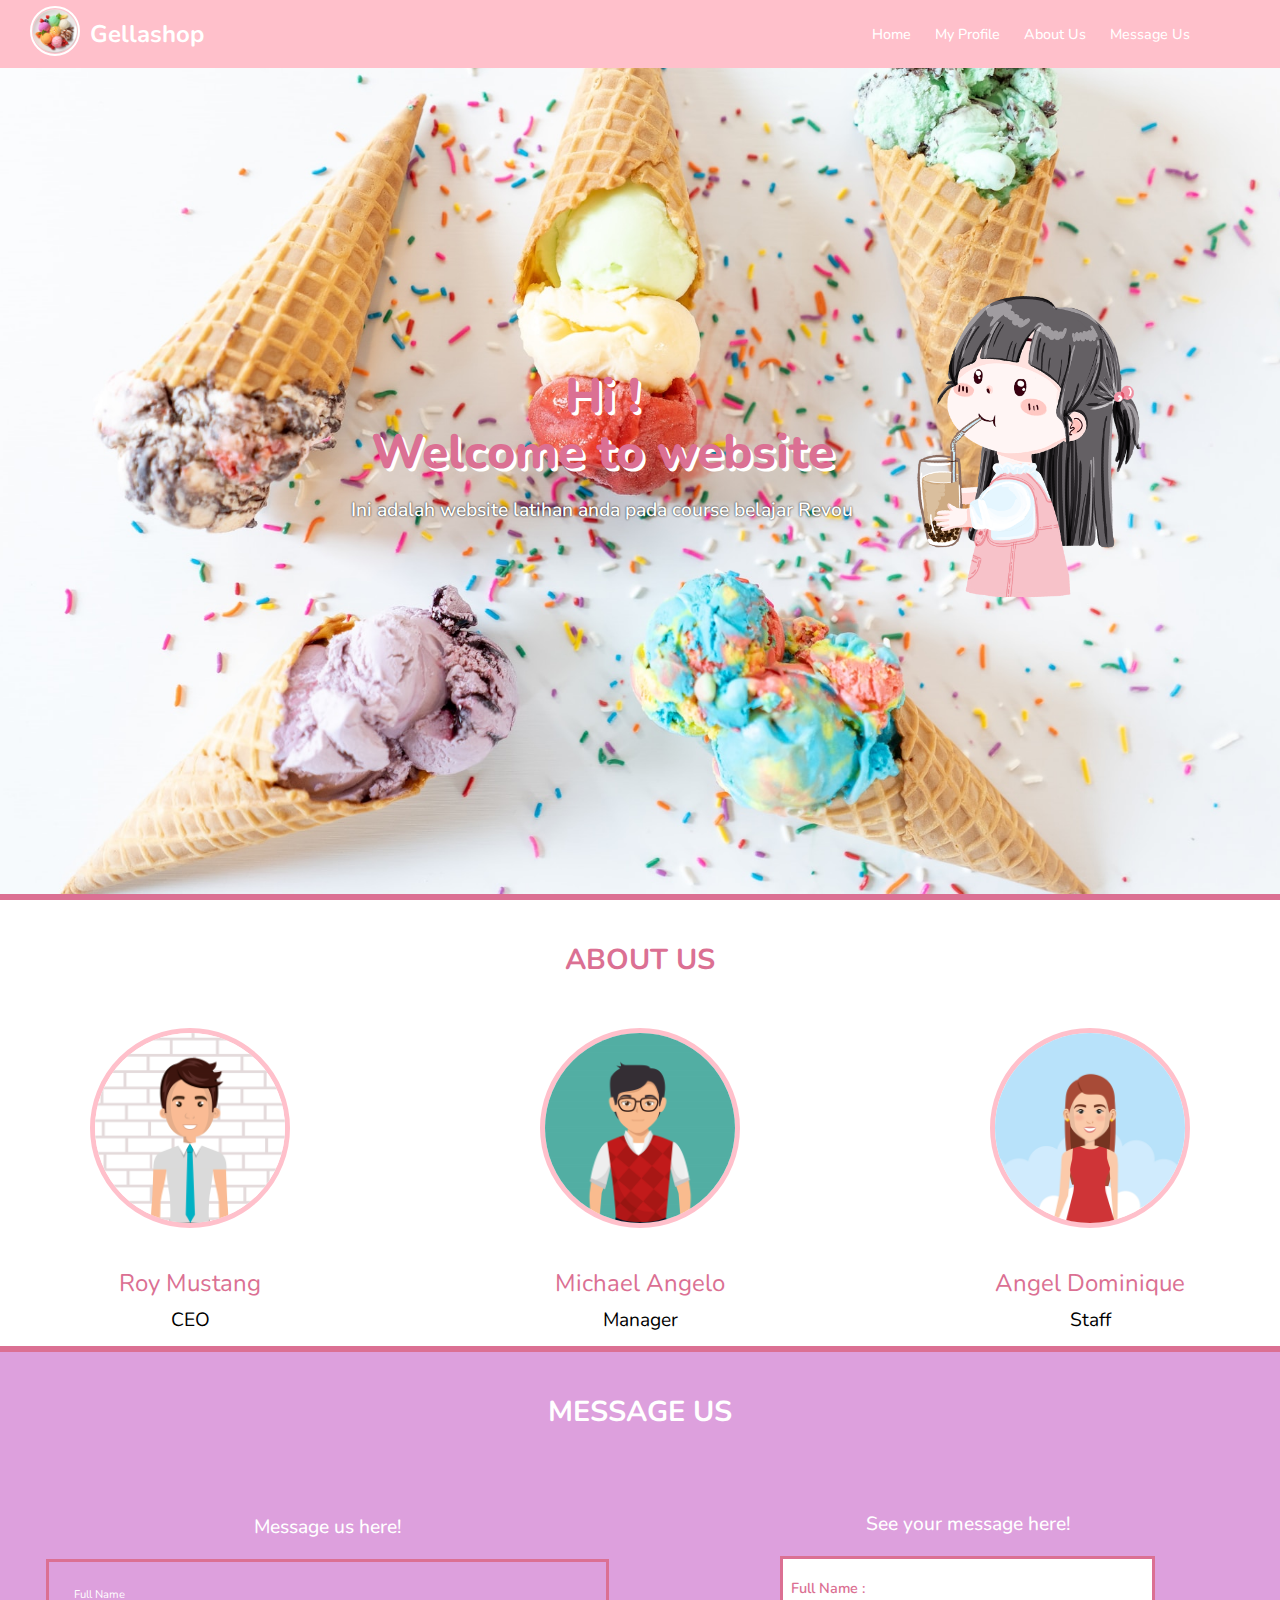
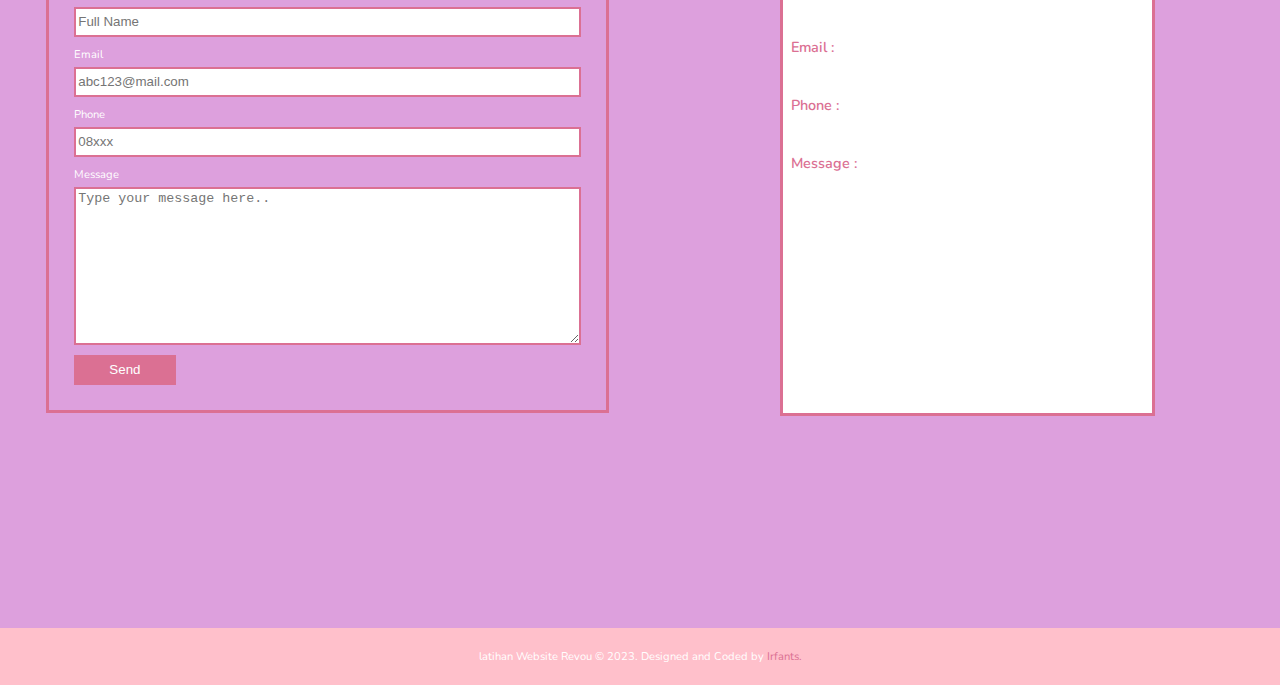
<file: index.html>
<!DOCTYPE html>
<html lang="en">

<head>
    <meta charset="UTF-8" />
    <meta http-equiv="X-UA-Compatible" content="IE=edge" />
    <meta name="viewport" content="width=device-width, initial-scale=1.0" />
    <title>Latihan Web Revou</title>

    <link rel="stylesheet" href="assets/style/index.css" />
</head>

<body>
    <header>
        <div class="logo">
            <img src="assets/images/gelato.png" alt="logo" />
        </div>
        <div class="primary">
            <h1>Gellashop</h1>
        </div>
        <nav>
            <ul>
                <li><a href="#satu">Home</a></li>
                <li><a href="./profile.html">My Profile</a></li>
                <li><a href="#dua">About Us</a></li>
                <li><a href="#tiga">Message Us</a></li>
            </ul>
        </nav>
    </header>

    <div class="homepage" id="satu">
        <div class="txt-home">
            <div class="txt-box">
                <h1 class="txt-title">Hi <span id="nama"></span> !</h1>
                <h1>Welcome to website</h1>
                <p>Ini adalah website latihan anda pada course belajar Revou</p>
            </div>
        </div>
        <div class="img-home">
            <img src="assets/images/girl.png" alt="girl" />
        </div>
    </div>

    <div class="profile">
        <div class="judul">
            <h2 id="dua">ABOUT US</h2>
        </div>
        <div class="org">
            <div class="box-foto">
                <div class="foto">
                    <img src="assets/images/satu.png" alt="" />
                    <div class="desc">
                        <p class="name">Roy Mustang</p>
                        <p>CEO</p>
                    </div>
                </div>
            </div>
            <div class="box-foto">
                <div class="foto">
                    <img src="assets/images/dua.png" alt="" />
                    <div class="desc">
                        <p class="name">Michael Angelo</p>
                        <p>Manager</p>
                    </div>
                </div>
            </div>
            <div class="box-foto">
                <div class="foto">
                    <img src="assets/images/tiga.png" alt="" />
                    <div class="desc">
                        <p class="name">Angel Dominique</p>
                        <p>Staff</p>
                    </div>
                </div>
            </div>
        </div>
    </div>

    <div class="message">
        <div class="judul">
            <h2 id="tiga">MESSAGE US</h2>
        </div>

        <div class="message-box">
            <div class="full-ms">
                <form action="" name="message-form" onsubmit="return validateForm()">
                    <div class="jdl-ms">
                        <p>Message us here!</p>
                    </div>
                    <div class="form">
                        <div class="form-row">
                            <label for="fullname">Full Name</label>
                            <input type="text" id="fullname" placeholder="Full Name" name="full-name" />
                        </div>
                        <div class="form-row">
                            <label for="email">Email</label>
                            <input type="email" id="email" placeholder="abc123@mail.com" name="e-mail" />
                        </div>
                        <div class="form-row">
                            <label for="email">Phone</label>
                            <input type="tel" id="Phone" placeholder="08xxx" name="telp" />
                        </div>
                        <div class="form-row">
                            <label for="pesan">Message</label>
                            <textarea name="pesan" id="pesan" cols="30" rows="10"
                                placeholder="Type your message here.."></textarea>
                        </div>
                        <div class="form-row">
                            <button type="submit" value="submit">Send</button>
                        </div>
                    </div>
                </form>
                <div class="validasi">
                    <div class="jdl-ms">
                        <p>See your message here!</p>
                    </div>
                    <div class="result">
                        <div class="result-row">
                            <p>Full Name :</p>
                            <span id="sender-fn"></span>
                        </div>
                        <div class="result-row">
                            <p>Email :</p>
                            <span id="sender-em"></span>
                        </div>
                        <div class="result-row">
                            <p>Phone :</p>
                            <span id="sender-tl"></span>
                        </div>
                        <div class="result-row">
                            <p>Message :</p>
                            <div id="sender-ms" class="text-area"></div>
                        </div>
                    </div>
                </div>
            </div>
        </div>
    </div>

    <footer>
        <p>
            latihan Website Revou &#169; 2023. Designed and Coded by
            <span>Irfants.</span>
        </p>
    </footer>
</body>

<script src="assets/js/script.js"></script>

</html>
</file>
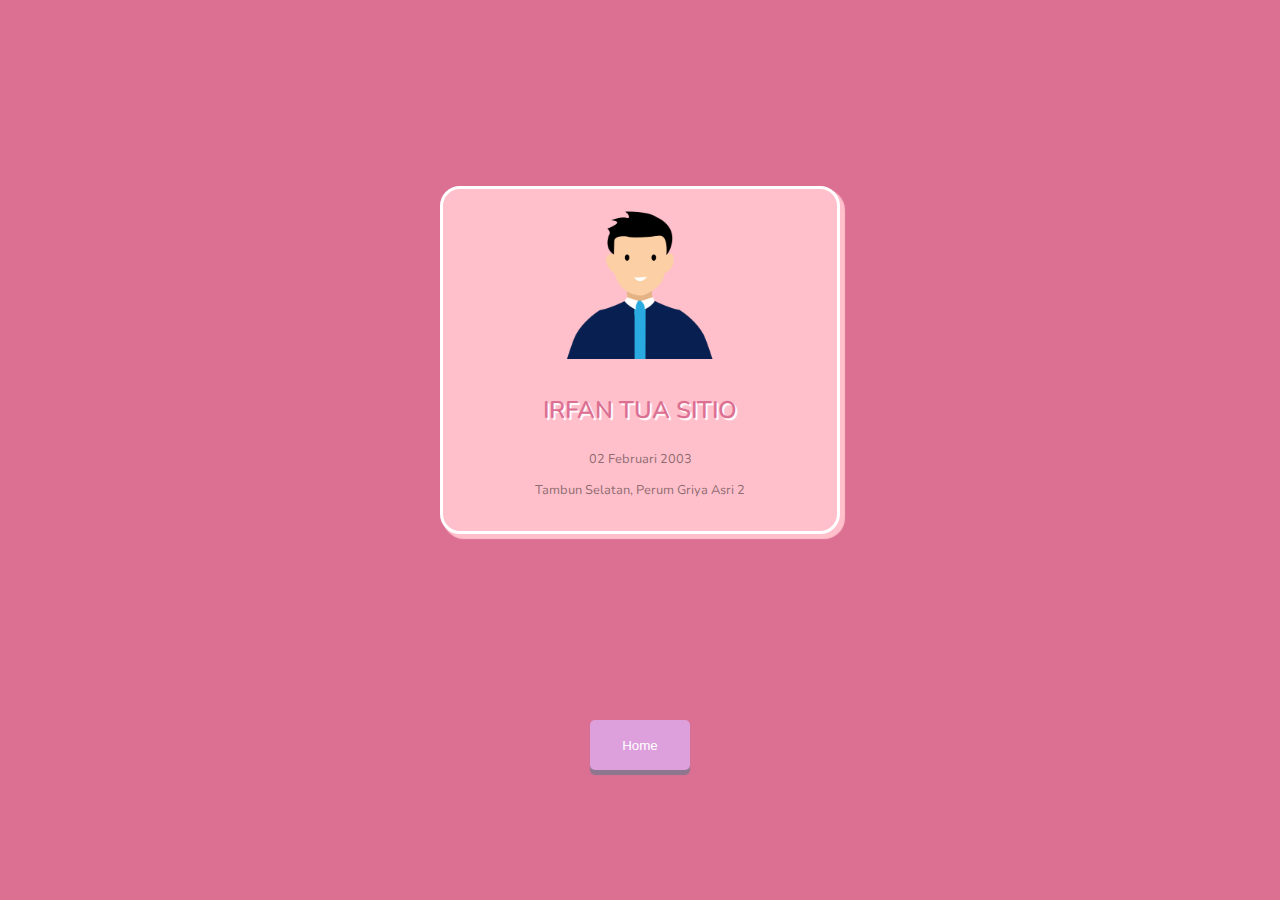
<file: profile.html>
<!DOCTYPE html>
<html lang="en">

<head>
    <meta charset="UTF-8">
    <meta http-equiv="X-UA-Compatible" content="IE=edge">
    <meta name="viewport" content="width=device-width, initial-scale=1.0">
    <title>MyProfile</title>
    <link rel="stylesheet" href="assets/style/profile.css">
</head>

<body>
    <div class="box-1">
        <div class="card">
            <div class="img-c">
                <img src="assets/images/user.png" alt="User">
            </div>
            <div class="txt-c">
                <p class="nama">IRFAN TUA SITIO</p>
                <P>02 Februari 2003</P>
                <p>Tambun Selatan, Perum Griya Asri 2</p>
            </div>
        </div>
    </div>
    <div class="box-2">
        <a href="./index.html">
            <button>Home</button>
        </a>
    </div>
</body>

</html>
</file>
<file: assets/style/index.css>
@import url("https://fonts.googleapis.com/css2?family=Nunito:wght@200;300;400;500;600;700;800;900;1000&display=swap");

*,
*::before,
*::after {
  box-sizing: border-box;
}

html {
  scroll-behavior: smooth;
  scroll-padding-top: 114px;
}

body {
  margin: 0;
  padding: 0;
  font-family: "Nunito", sans-serif;
}

/* navbar */
header {
  width: 100%;
  height: 68px;
  display: flex;
  justify-content: space-between;
  align-items: center;
  background-color: pink;

  padding: 10px;
  position: fixed;
  z-index: 999;
  transition: all 0.5s ease-in;
}

.logo img {
  width: 50px;
  border-radius: 50%;
  border: 2px solid white;

  position: relative;
  left: 20px;
}

.primary {
  position: absolute;
  left: 90px;
}

.primary h1 {
  font-size: 1.5rem;
  color: white;
}

nav {
  display: flex;
  justify-content: center;
}

nav ul {
  padding-left: 0;
  position: relative;
  right: 80px;

  display: flex;
  justify-content: center;
  gap: 0.5rem 1.5rem;
}

nav ul li {
  list-style-type: none;
}

nav ul li a {
  text-decoration: none;
  color: white;
  font-size: 0.9rem;
  font-weight: 500;
}

nav ul li a:hover {
  color: palevioletred;
}

/* homepage */
.homepage {
  width: 100%;
  height: 100vh;
  background-image: url(../images/bg.jpg);
  background-size: cover;
  background-position: center;

  display: flex;
  justify-content: center;
  align-items: center;
  border-bottom: 6px solid palevioletred;
  transition: all 0.5s ease-in;
}

.txt-home {
  flex: 2;

  display: flex;
  justify-content: flex-end;
  align-items: center;
}

.txt-home h1 {
  color: palevioletred;
  font-size: 3rem;
  font-weight: 800;
  line-height: 1.5rem;
  text-shadow: 3px 3px 0 white;
  text-align: center;
}

.txt-home p {
  color: rgb(255, 255, 255);
  text-shadow: 0 0 2px rgb(0, 0, 0);
  font-size: 1.2rem;
  font-weight: 600;
  justify-content: center;
  text-align: center;
}

.img-home {
  flex: 1;

  display: flex;
  justify-content: flex-start;
}

.img-home img {
  width: 350px;
  transition: all 0.7s ease-in-out;
  cursor: grab;
}

.img-home img:hover {
  transform: translateY(-50px);
}

/* profile */
.profile {
  display: flex;
  flex-direction: column;
  gap: 25px;
  border-bottom: 6px solid palevioletred;
}

.profile .judul h2 {
  text-align: center;
  font-size: 1.8rem;
  font-weight: 700;
  color: palevioletred;
  margin-top: 40px;
}

.profile .org {
  display: flex;
  justify-content: center;
  align-items: center;
  gap: 250px;
  transition: all 0.5s ease-in;
}

.profile .org .box-foto {
  display: flex;
  justify-content: center;
  align-items: center;
}

.box-foto .foto {
  width: 200px;
  display: flex;
  flex-direction: column;
  gap: 25px;
}

.box-foto .foto img {
  border-radius: 50%;
  border: 5px solid pink;
  transition: all 0.1s ease-in;
}

.box-foto .foto img:hover {
  border: 5px solid palevioletred;
}

.box-foto .foto .desc p {
  text-align: center;
  font-size: 1.2rem;
  font-weight: 400;
  line-height: 0.8rem;
}

.box-foto .foto .desc p.name {
  color: palevioletred;
  font-size: 1.5rem;
}

/* message */
.message {
  display: flex;
  flex-direction: column;
  gap: 25px;

  background-color: plum;
}

.message .judul h2 {
  text-align: center;
  font-size: 1.8rem;
  font-weight: 700;
  color: white;
  margin-top: 40px;
}

.message .message-box {
  width: 100%;
  display: flex;
  flex-direction: column;
  margin-bottom: 200px;
}

.jdl-ms {
  display: flex;
  justify-content: center;
  align-items: center;
}

.jdl-ms p {
  color: white;
  font-size: 1.2rem;
  font-weight: 500;
}

.full-ms {
  display: flex;
  transition: all 0.5s ease-in;
}

form {
  flex: 1;
  padding: 15px;
  display: flex;
  flex-direction: column;
  align-items: center;
}

form .form {
  width: 90%;
  display: flex;
  flex-direction: column;
  justify-content: center;
  border: 3px solid palevioletred;
  gap: 10px;
  padding: 25px;
}

.form .form-row {
  display: flex;
  flex-direction: column;
  justify-content: flex-start;
  gap: 5px;
}

label {
  color: white;
  font-size: 0.7rem;
  font-weight: 400;
}

input {
  width: 100%;
  height: 30px;
  outline: none;
  border: 2px solid palevioletred;
  transition: all 0.2s ease-in;
}

input:focus {
  border: 2px solid pink;
}

textarea {
  width: 100%;
  outline: none;
  border: 2px solid palevioletred;
  transition: all 0.2s ease-in;
}

textarea:focus {
  border: 2px solid pink;
}

button {
  width: 20%;
  height: 30px;
  border: none;
  color: white;
  background-color: palevioletred;
  transition: all 0.2s ease-in-out;
  cursor: pointer;
}

button:hover {
  background-color: pink;
}

.validasi {
  flex: 1;
  display: flex;
  flex-direction: column;
  justify-content: center;
  align-items: center;
}

.validasi .result {
  width: 60%;
  height: 460px;
  background-color: white;
  border: 3px solid palevioletred;

  display: flex;
  flex-direction: column;
  justify-content: flex-start;
}

.validasi .result .result-row {
  display: flex;
  flex-direction: column;
  align-items: flex-start;
  padding: 0.3rem 0.5rem;
}

.result .result-row p {
  color: palevioletred;
  font-size: 0.9rem;
  font-weight: 600;
}

.result .result-row span {
  color: rgba(53, 48, 48, 0.738);
  font-size: 0.7rem;
  font-weight: 500;
}

.result .result-row .text-area {
  color: rgba(53, 48, 48, 0.738);
  font-size: 0.7rem;
  font-weight: 500;

  width: 100%;
  height: 200px;
  overflow: auto;
  word-wrap: break-word;
}

footer {
  width: 100%;
  padding: 10px;
  background-color: pink;
}

footer p {
  color: white;
  font-size: 0.7rem;
  text-align: center;
}

footer p span {
  color: palevioletred;
}

/* responsive */
@media screen and (max-width:1080px) {
  .txt-home h1 {
    line-height: normal;
  }

  .profile .org {
    gap: 30px;
  }

  .full-ms {
    flex-direction: column;
  }

  form .form {
    width: 75%;
  }
}

@media screen and (max-width:768px) {
  header {
    flex-direction: column;
    justify-content: center;
    height: auto;
  }

  .primary {
    position: unset;
  }

  .logo img {
    left: 0;
  }

  nav ul {
    right: 0;
  }

  .homepage {
    flex-direction: column;
  }

  .txt-home {
    flex: 1;
    justify-content: center;
    align-items: flex-end;
  }

  .txt-home h1.txt-title {
    line-height: 0.5rem;
  }

  .profile .org {
    flex-direction: column;
    gap: 15px;
  }

}

@media screen and (max-width:480px) {
  .txt-home h1 {
    font-size: 2.5rem;
    line-height: normal;
  }

  .txt-home p {
    font-size: 0.9rem;
    line-height: normal;
  }

}
</file>
<file: assets/style/profile.css>
@import url("https://fonts.googleapis.com/css2?family=Nunito:wght@200;300;400;500;600;700;800;900;1000&display=swap");

*,
*::before,
*::after {
    box-sizing: border-box;
}

body {
    margin: 0;
    padding: 0;
    font-family: "Nunito", sans-serif;
    background-color: palevioletred;

    width: 100%;
    height: 100vh;
    display: flex;
    flex-direction: column;
}

.box-1 {
    flex: 4;
    display: flex;
    justify-content: center;
    align-items: center;
}

.card {
    width: 400px;
    padding: 20px;
    display: flex;
    flex-direction: column;
    justify-content: center;
    align-items: center;
    gap: 5px;

    background-color: pink;
    border: 3px solid white;
    border-radius: 20px;
    box-shadow: 4px 4px 1px 1px pink;

}

.img-c img {
    width: 150px;
}

.txt-c p {
    font-size: 0.8rem;
    font-weight: 500;
    text-align: center;
    color: rgba(0, 0, 0, 0.445);
}

.txt-c .nama {
    font-size: 1.5rem;
    font-weight: 600;
    color: palevioletred;
    text-shadow: 2px 2px 1px white;
}

.box-2 {
    flex: 1;
    display: flex;
    justify-content: center;
    align-items: flex-start;
}

.box-2 button {
    width: 100px;
    height: 50px;

    background-color: plum;
    border: none;
    border-radius: 5px;
    color: white;
    box-shadow: 0 5px 1px 0 rgb(142, 119, 142);
    transition: all 0.2s ease-in-out;
    cursor: pointer;
}

.box-2 a button:hover {
    transform: scale(1.1);
}

.box-2 a button:active {
    transform: scale(1);
}

@media screen and (max-width:1080px) {
    .card {
        width: 350px;
    }

}
</file>
